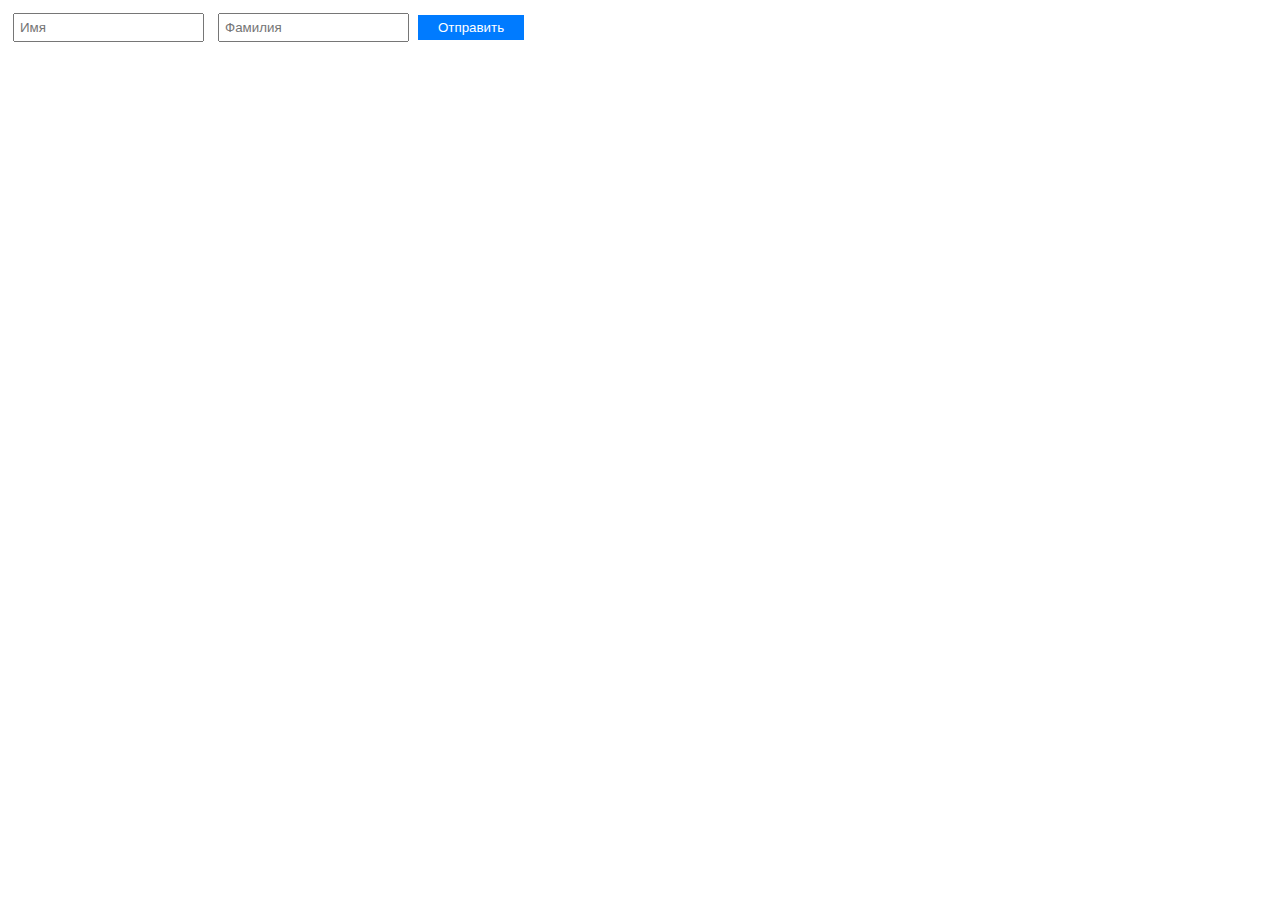
<file: projects/form/index.html>
<!DOCTYPE html>
<html lang="en">
<head>
    <meta charset="UTF-8">
    <meta http-equiv="X-UA-Compatible" content="IE=edge">
    <meta name="viewport" content="width=device-width, initial-scale=1.0">
    <title>Greeting</title>
    <link rel="stylesheet" href="style.css">
</head>
<body>
    <div class="container">
        <input type="text" id="firstName" placeholder="Имя">
        <input type="text" id="lastName" placeholder="Фамилия">
        <button onclick="showGreeting()">Отправить</button>
        <p id="greeting"></p>
    </div>
    <script src="script.js"></script>
</body>
</html>
</file>
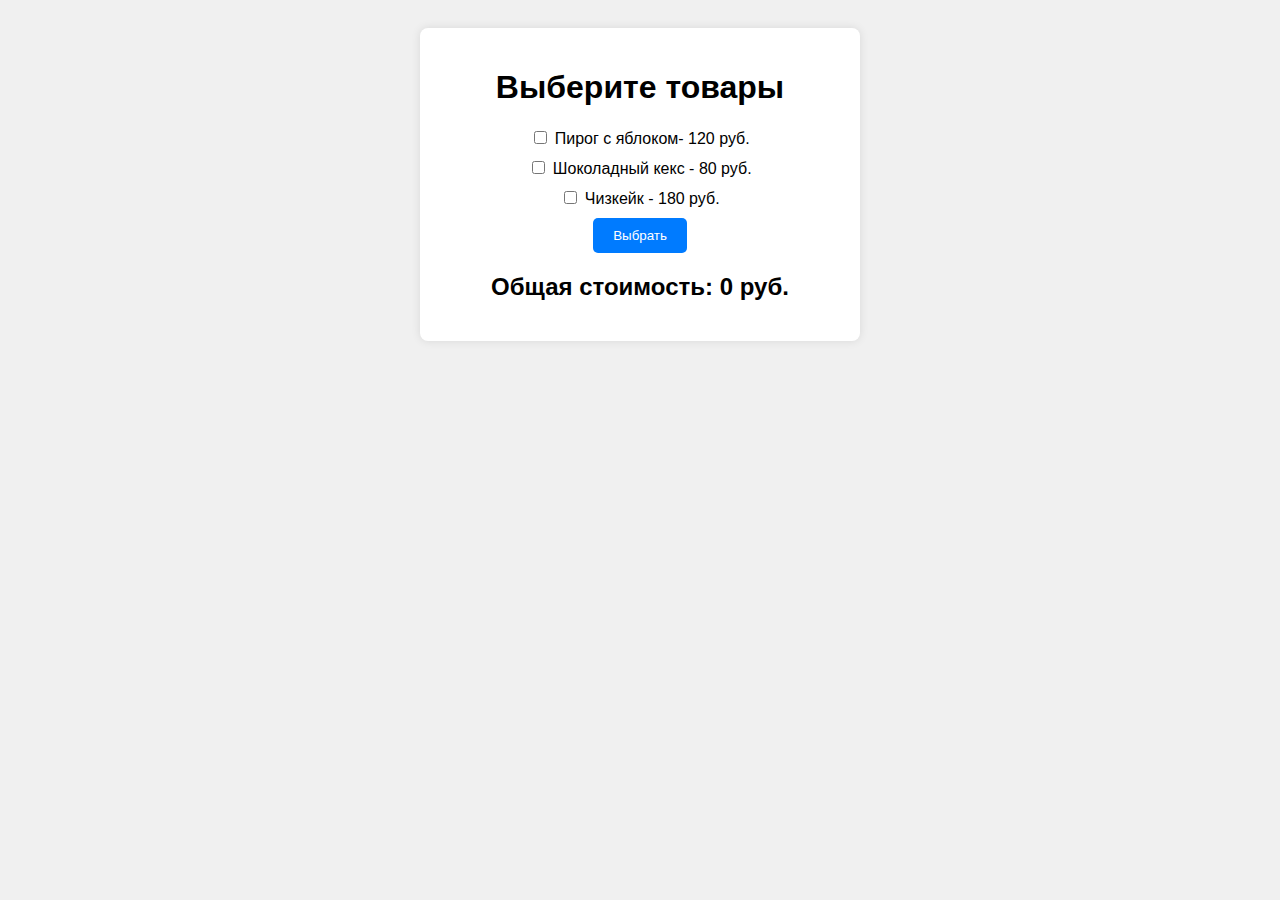
<file: projects/checkbox/index1.html>
<!DOCTYPE html>
<html lang="en">
<head>
    <meta charset="UTF-8">
    <meta http-equiv="X-UA-Compatible" content="IE=edge">
    <meta name="viewport" content="width=device-width, initial-scale=1.0">
    <title>Калькулятор стоимости товаров</title>
    <link rel="stylesheet" href="styles.css">
</head>
<body>
    <div class="container">
        <h1>Выберите товары</h1>
        <form id="productForm">
            <div class="product">
                <label>
                    <input type="checkbox" value="120" class="product-checkbox"> Пирог с яблоком- 120 руб.
                </label>
            </div>
            <div class="product">
                <label>
                    <input type="checkbox" value="80" class="product-checkbox"> Шоколадный кекс - 80 руб.
                </label>
            </div>
            <div class="product">
                <label>
                    <input type="checkbox" value="180" class="product-checkbox"> Чизкейк - 180 руб.
                </label>
            </div>
        
            <button type="button" onclick="calculateTotal()">Выбрать</button>
        </form>
        <h2>Общая стоимость: <span id="totalCost">0</span> руб.</h2>
    </div>
    <script src="script1.js"></script>
</body>
</html>
</file>
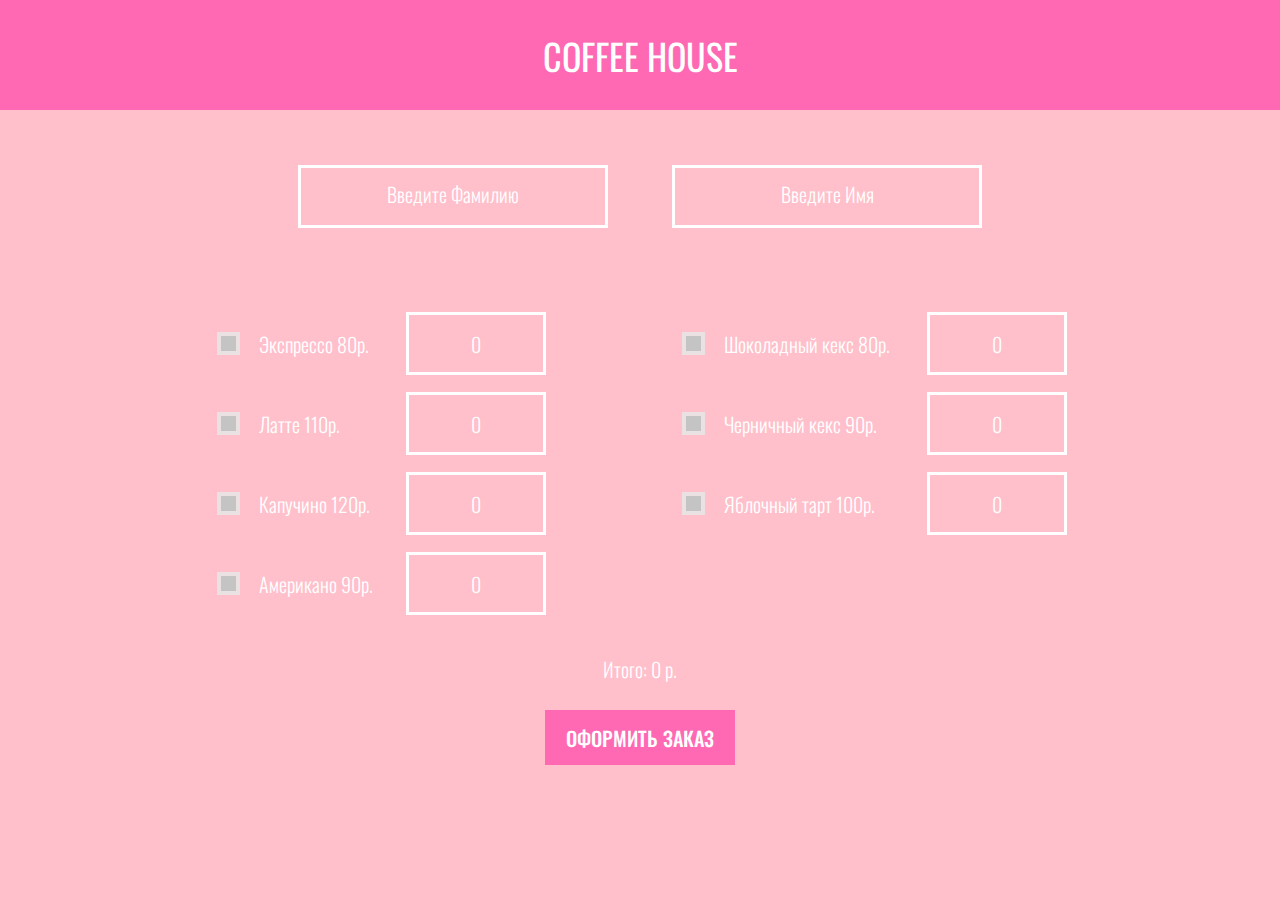
<file: projects/store/index2.html>
<!DOCTYPE html>
<html>
<head>
    <meta charset="UTF-8">
    <meta name="viewport" content="width=device-width, initial-scale=1.0">
    <title>Document</title>
    <link rel="stylesheet" href="style2.css">
</head>
<body>
<nav class="header">COFFEE HOUSE</nav>
<div class="main">
    <div class="form">
        <input type="text" id="last_name" placeholder="Введите Фамилию">
        <input type="text" id="first_name" placeholder="Введите Имя">
    </div>
    <div class="market">
        <div class="product">
            <input type="checkbox" id="expresso" data-product-name="Экспрессо" onclick="activateProduct(event)">
            <label for="expresso">Экспрессо 80р.</label>
            <input type="number" class="product_count" value="0" oninput="updateProductCount(event)" min="0" data-cost="80" data-in-cart="0">
        </div>
        <div class="product">
            <input type="checkbox" id="latte" data-product-name="Латте" onclick="activateProduct(event)">
            <label for="latte">Латте 110р.</label>
            <input type="number" class="product_count" value="0" oninput="updateProductCount(event)" min="0" data-cost="110" data-in-cart="0">
        </div>
        <div class="product">
            <input type="checkbox" id="kapuchino" data-product-name="Капучино" onclick="activateProduct(event)">
            <label for="kapuchino">Капучино 120р.</label>
            <input type="number" class="product_count" value="0" oninput="updateProductCount(event)" min="0" data-cost="120" data-in-cart="0">
        </div>
        <div class="product">
            <input type="checkbox" id="americano" data-product-name="Американо" onclick="activateProduct(event)">
            <label for="americano">Американо 90р.</label>
            <input type="number" class="product_count" value="0" oninput="updateProductCount(event)" min="0" data-cost="90" data-in-cart="0">
        </div>
        <div class="product long">
            <input type="checkbox" id="chocolate" data-product-name="Шоколадный кекс" onclick="activateProduct(event)">
            <label for="chocolate">Шоколадный кекс 80р.</label>
            <input type="number" class="product_count" value="0" oninput="updateProductCount(event)" min="0" data-cost="80" data-in-cart="0">
        </div>
        <div class="product long">
            <input type="checkbox" id="chernika" data-product-name="Черничный кекс" onclick="activateProduct(event)">
            <label for="chernika">Черничный кекс 90р.</label>
            <input type="number" class="product_count" value="0" oninput="updateProductCount(event)" min="0" data-cost="90" data-in-cart="0">
        </div>
        <div class="product long">
            <input type="checkbox" id="apple" data-product-name="Яблочный тарт" onclick="activateProduct(event)">
            <label for="apple">Яблочный тарт 100р.</label>
            <input type="number" class="product_count" value="0" oninput="updateProductCount(event)" min="0" data-cost="100" data-in-cart="0">
        </div>
    </div>
    <div class="result">
        <div id="result_cost" class="result_cost">Итого: 0 р.</div>
        <button class="send" onclick="sendInformation()">ОФОРМИТЬ ЗАКАЗ</button>
    </div>
</div>
<script src="script2.js"></script>
</body>
</html>
</file>
<file: projects/form/style.css>
css
.container {
    text-align: center;
    margin-top: 100px;
}

input {
    margin: 5px;
    padding: 5px;
}

button {
    padding: 5px 20px;
    background-color: #007bff;
    border: none;
    color: white;
    cursor: pointer;
}

button:hover {
    background-color: #0056b3;
}
</file>
<file: projects/checkbox/styles.css>
body {
    font-family: Arial, sans-serif;
    background-color: #f0f0f0;
    text-align: center;
    padding: 20px;
}

.container {
    background-color: white;
    border-radius: 8px;
    padding: 20px;
    box-shadow: 0 0 10px rgba(0, 0, 0, 0.1);
    max-width: 400px;
    margin: 0 auto;
}

.product {
    margin: 10px 0;
}

button {
    padding: 10px 20px;
    background-color: #007bff;
    border: none;
    color: white;
    border-radius: 5px;
    cursor: pointer;
}

button:hover {
    background-color: #0056b3;
}
</file>
<file: projects/store/style2.css>
@import url('https://fonts.googleapis.com/css2?family=Oswald:wght@200..700&display=swap');

html,
body {
    margin: 0;
    font-family: 'Oswald', system-ui;
    display: flex;
    flex-direction: column;
    height: 100%;
}

.header {
    position: sticky;
    top: 0;
    left: 0;
    width: 100%;
    height: 110px;
    background: #ff69b4; /* Розовый цвет */
    display: flex;
    justify-content: center;
    align-items: center;
    font-size: 36px;
    color: white; /* Цвет текста в заголовке */
}

.main {
    padding-top: 55px;
    background: #ffc0cb; /* Светло-розовый фон */
    flex: 1 1 auto;
    display: flex;
    flex-direction: column;
    align-items: center;
}

.form {
    display: flex;
    column-gap: 64px;
}

.form input {
    background: transparent;
    border: 3px solid white;
    outline: none;
    font-size: 20px;
    font-weight: 300;
    text-align: center;
    width: 300px;
    height: 55px;
    color: white;
}

.form input::placeholder {
    color: white; /* Цвет плейсхолдера */
    font-family: "Oswald";
}

.market {
    max-height: 350px;
    display: flex;
    flex-flow: column wrap;
    column-gap: 132px;
    row-gap: 17px;
    margin-top: 84px;
}

.product {
    display: flex;
    align-items: center;
}

.product input[type="checkbox"] {
    appearance: none;
    width: 23px;
    height: 23px;
    background: #C4C4C4;
    border: 4px solid rgb(233, 225, 226);
}

.product input[type="checkbox"]:checked {
    appearance: none;
    width: 23px;
    height: 23px;
    background: rgb(255, 105, 180); /* Цвет фона при выборе */
}

.product label {
    width: 147px;
    font-family: inherit;
    font-weight: 300;
    font-size: 20px;
    padding-left: 16px;
    color: white; /* Цвет текста для товаров */
}

.long label {
    width: 203px;
}

.product_count {
    background: transparent;
    border: 3px solid white;
    outline: none;
    font-size: 20px;
    font-weight: 300;
    text-align: center;
    width: 130px;
    height: 55px;
    color: white; /* Цвет текста */
    font-family: inherit;
}

input::-webkit-outer-spin-button,
input::-webkit-inner-spin-button {
    -webkit-appearance: none;
    margin: 0;
}

.result {
    margin-top: 39px;
}

.result_cost {
    text-align: center;
    font-weight: 300;
    font-size: 20px;
    color: white; /* Цвет текста результата */
}

.send {
    margin-top: 26px;
    width: 190px;
    height: 55px;
    background-color: #ff69b4; /* Розовая кнопка */
    font-family: inherit;
    font-weight: 500;
    font-size: 20px;
    border: 3px solid transparent;
    color: white; /* Цвет текста кнопки */
}

.send:active {
    border: 3px solid white;
    background: transparent;
    color: white; /* Цвет текста при нажатии */
}
</file>
